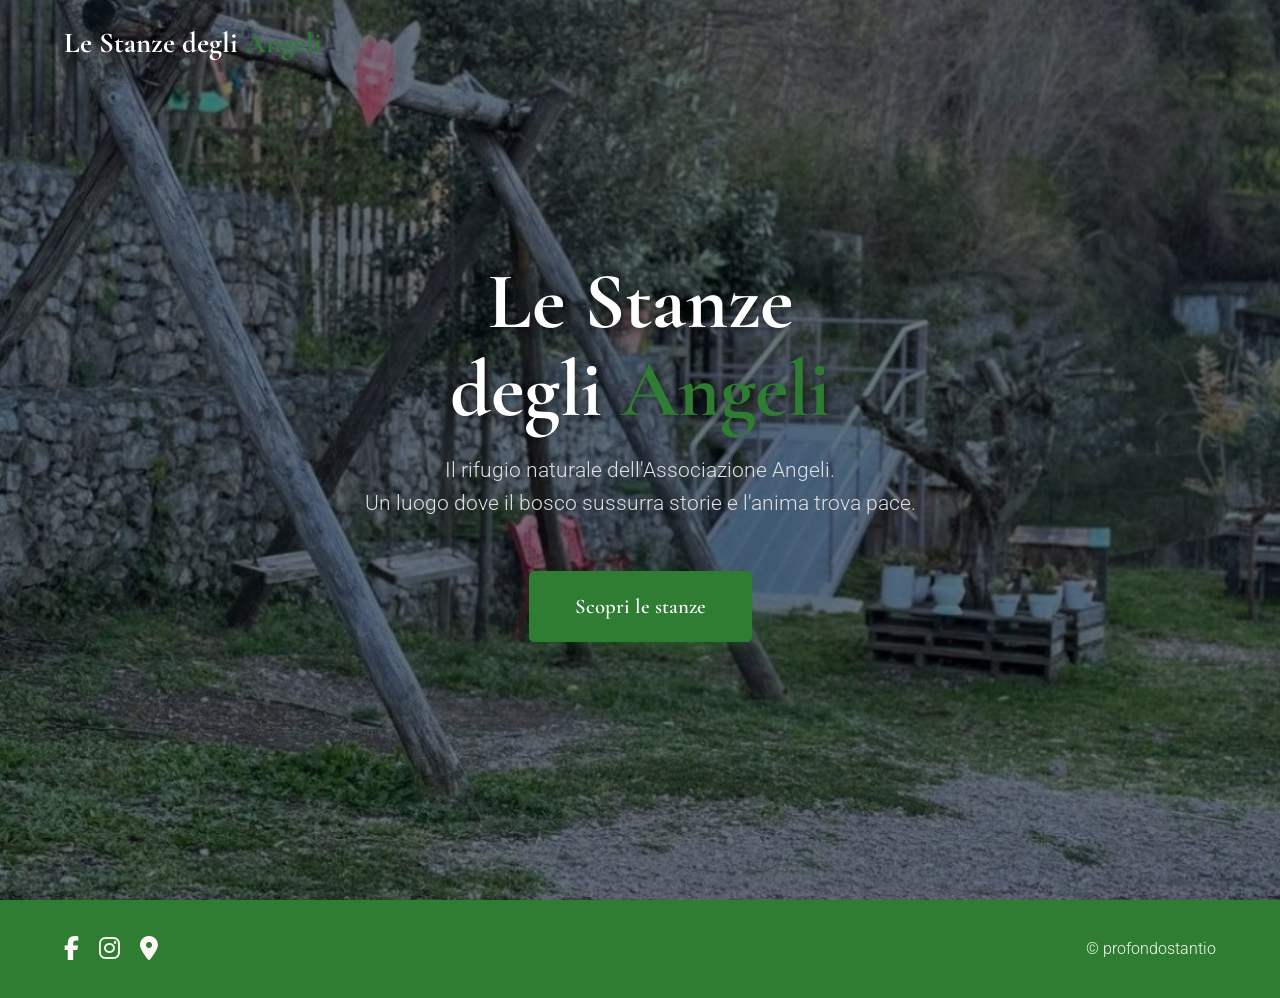
<file: index.html>
<!DOCTYPE html>
<html lang="it">
<head>
    <meta charset="UTF-8">
    <meta name="viewport" content="width=device-width, initial-scale=1.0">
    <title>Le Stanze degli Angeli | Associazione Angeli</title>
    
    <link rel="preconnect" href="https://fonts.googleapis.com">
    <link rel="preconnect" href="https://fonts.gstatic.com" crossorigin>
    <link href="https://fonts.googleapis.com/css2?family=Cormorant+Garamond:wght@400;600;700&family=Roboto:wght@300;400;500&display=swap" rel="stylesheet">
    <link rel="stylesheet" href="https://cdnjs.cloudflare.com/ajax/libs/font-awesome/6.4.0/css/all.min.css">

    <link rel="stylesheet" href="assets/css/style.css">
</head>
<body>

    <header class="header">
        <div class="header__container">
            <a href="#" class="header__logo">
                Le Stanze degli<span style="color: var(--primary-green);"> Angeli</span>
            </a>
            </div>
    </header>

    <section id="home" class="hero">
        
        <div class="hero__slideshow">
            <img src="assets/images/PratoIngresso1.jpeg" alt="Altalena nel bosco" class="hero__slide active">
            <img src="assets/images/StanzaArcobaleno1.jpeg" alt="Vasetti colorati appesi" class="hero__slide">
            <img src="assets/images/StanzaIngresso1.jpg" alt="Scala di ferro nel bosco" class="hero__slide">
        </div>
        
        <div class="hero__overlay"></div> 
        
        <div class="hero__content">
            <h1 class="hero__title">
                Le Stanze <br>
                degli <span class="text-primary">Angeli</span>
            </h1>
            <p class="hero__subtitle">
                Il rifugio naturale dell'Associazione Angeli. <br>
                Un luogo dove il bosco sussurra storie e l'anima trova pace.
            </p>
            <a href="stanze.html" class="btn btn--primary">Scopri le stanze</a>
        </div>
    </section>

    <footer class="footer">
        <div class="footer__container">
            
            <div class="footer__socials">
                <a href="https://www.facebook.com/stanzedegliangeli/" target="_blank" class="footer__icon" aria-label="Facebook">
                    <i class="fab fa-facebook-f"></i>
                </a>
                <a href="https://www.instagram.com/associazioneangeli/" target="_blank" class="footer__icon" aria-label="Instagram">
                    <i class="fab fa-instagram"></i>
                </a>
                <a href="https://maps.app.goo.gl/nWSZZHzacZFkWAQr6" target="_blank" class="footer__icon" aria-label="Google Maps">
                    <i class="fas fa-map-marker-alt"></i>
                </a>
            </div>

            <div class="footer__copyright">
                &copy; profondostantio
            </div>
        </div>
    </footer>

    <script src="assets/js/main.js"></script>
</body>
</html>
</file>
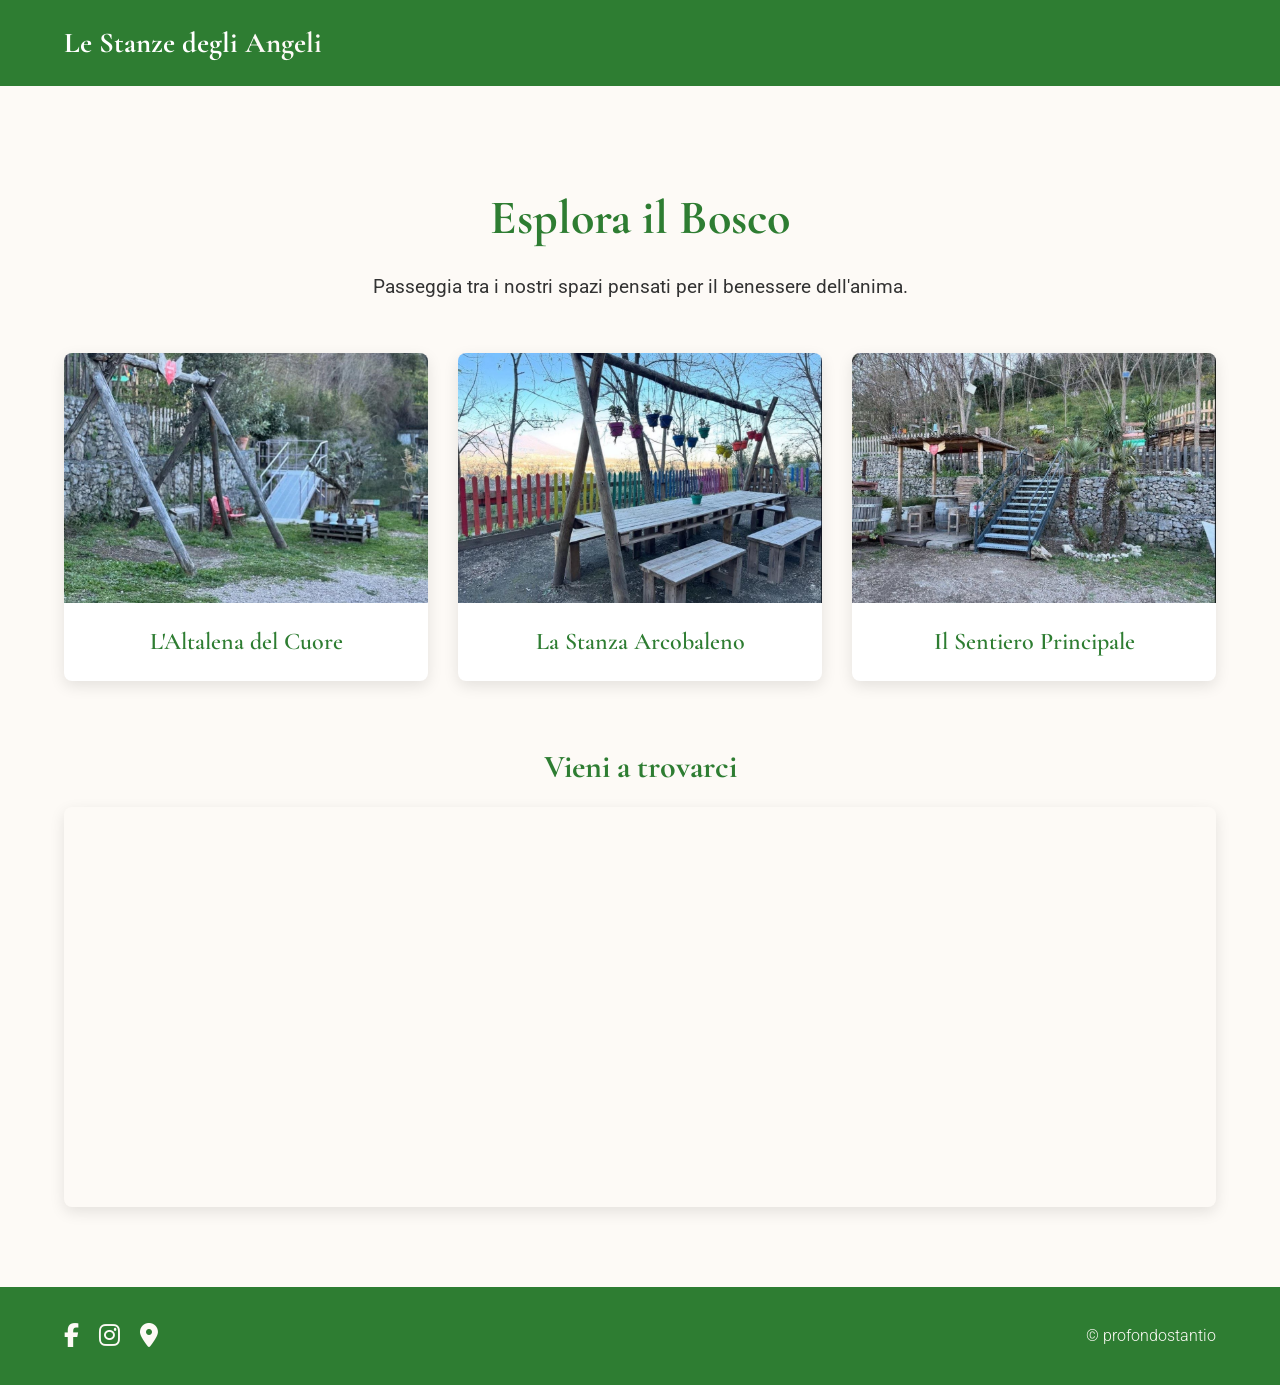
<file: stanze.html>
<!DOCTYPE html>
<html lang="it">
<head>
    <meta charset="UTF-8">
    <meta name="viewport" content="width=device-width, initial-scale=1.0">
    <title>Esplora le Stanze | Associazione Angeli</title>
    
    <link rel="preconnect" href="https://fonts.googleapis.com">
    <link rel="preconnect" href="https://fonts.gstatic.com" crossorigin>
    <link href="https://fonts.googleapis.com/css2?family=Cormorant+Garamond:wght@400;600;700&family=Roboto:wght@300;400;500&display=swap" rel="stylesheet">
    <link rel="stylesheet" href="https://cdnjs.cloudflare.com/ajax/libs/font-awesome/6.4.0/css/all.min.css">

    <link rel="stylesheet" href="assets/css/style.css">
</head>
<body>

    <header class="header" style="background-color: var(--primary-green);">
        <div class="header__container">
            <a href="index.html" class="header__logo">
                Le Stanze degli<span style="color: var(--bg-cream);"> Angeli</span>
            </a>
        </div>
    </header>

    <!-- spazio per compensare l'header fisso -->
    <div style="margin-top: 100px;"></div>

    <section class="gallery-section">
        <div class="container">
            <h1 class="section-title">Esplora il Bosco</h1>
            <p class="section-subtitle">Passeggia tra i nostri spazi pensati per il benessere dell'anima.</p>
            
            <div class="gallery-grid">
                <div class="gallery-card">
                    <img src="assets/images/PratoIngresso1.jpeg" alt="L'altalena all'ingresso">
                    <div class="gallery-card__text">L'Altalena del Cuore</div>
                </div>
                <div class="gallery-card">
                    <img src="assets/images/StanzaArcobaleno1.jpeg" alt="Tavolo e vasetti colorati">
                    <div class="gallery-card__text">La Stanza Arcobaleno</div>
                </div>
                <div class="gallery-card">
                    <img src="assets/images/StanzaIngresso1.jpg" alt="Scalinata e ingresso">
                    <div class="gallery-card__text">Il Sentiero Principale</div>
                </div>
            </div>

            <div class="map-container">
                <h2 class="section-title" style="font-size: 2rem; margin-top: 60px;">Vieni a trovarci</h2>
                <iframe src="https://www.google.com/maps/embed?pb=!1m18!1m12!1m3!1d3017.484652436133!2d14.556067400000003!3d40.861237100000004!2m3!1f0!2f0!3f0!3m2!1i1024!2i768!4f13.1!3m3!1m2!1s0x133bb1145bcfceff%3A0x217c834cccf07625!2sLe%20Stanze%20degli%20Angeli!5e0!3m2!1sit!2sit!4v1788687726992!5m2!1sit!2sit" allowfullscreen="" loading="lazy" referrerpolicy="no-referrer-when-downgrade"></iframe>
            </div>
        </div>
    </section>

    <footer class="footer">
        <div class="footer__container">
            
            <div class="footer__socials">
                <a href="https://www.facebook.com/stanzedegliangeli/" target="_blank" class="footer__icon" aria-label="Facebook">
                    <i class="fab fa-facebook-f"></i>
                </a>
                <a href="https://www.instagram.com/associazioneangeli/" target="_blank" class="footer__icon" aria-label="Instagram">
                    <i class="fab fa-instagram"></i>
                </a>
                <a href="https://maps.app.goo.gl/nWSZZHzacZFkWAQr6" target="_blank" class="footer__icon" aria-label="Google Maps">
                    <i class="fas fa-map-marker-alt"></i>
                </a>
            </div>

            <div class="footer__copyright">
                &copy; profondostantio
            </div>
        </div>
    </footer>

</body>
</html>
</file>
<file: assets/css/style.css>
:root {
  --primary-green: #2e7d32;
  --bg-cream: #fdfaf6;
  --text-light: #ffffff;
  --text-muted: #e0e0e0;
  --text-dark: #333333;
  --font-heading: 'Cormorant Garamond', serif;
  --font-body: 'Roboto', sans-serif;
  --transition-slow: 2s ease-in-out;
  --transition-fast: 0.3s ease-in-out;
}

* {
  margin: 0;
  padding: 0;
  box-sizing: border-box;
}

body {
  background-color: var(--bg-cream);
  color: var(--text-dark);
  font-family: var(--font-body);
  line-height: 1.6;
  overflow-x: hidden; /* Previene lo scrolling orizzontale */
}

a {
  text-decoration: none;
  color: inherit;
}

.header {
  position: fixed;
  top: 0;
  left: 0;
  width: 100%;
  padding: 20px 0;
  z-index: 1000;
}

.header__container {
  display: flex;
  justify-content: space-between;
  align-items: center;
  width: 90%;
  max-width: 1200px;
  margin: 0 auto;
}

.header__logo {
  font-family: var(--font-heading);
  font-size: 1.8rem;
  font-weight: 700;
  color: var(--text-light);
}

.btn {
  display: inline-block;
  padding: 18px 45px;
  font-family: var(--font-heading);
  font-size: 1.3rem;
  font-weight: 600;
  border-radius: 5px;
  cursor: pointer;
  transition: var(--transition-fast);
  text-align: center;
}

.btn--primary {
  background-color: var(--primary-green);
  color: var(--text-light);
  border: 1px solid var(--primary-green);
  box-shadow: 0 4px 10px rgba(46, 125, 50, 0.3);
}

.btn--primary:hover {
  background-color: transparent;
  color: var(--text-light);
  border-color: var(--text-light);
  transform: translateY(-2px);
}

.hero {
  position: relative;
  height: 100vh;
  width: 100%;
  display: flex;
  align-items: center;
  justify-content: center;
  text-align: center;
  overflow: hidden;
}

.hero__slideshow {
  position: absolute;
  top: 0;
  left: 0;
  width: 100%;
  height: 100%;
  z-index: 1;
}

.hero__slide {
  position: absolute;
  top: 0;
  left: 0;
  width: 100%;
  height: 100%;
  object-fit: cover; /* Riempie lo schermo senza distorcersi */
  opacity: 0;
  transition: opacity var(--transition-slow);
}

.hero__slide.active {
  opacity: 1;
  z-index: 2;
}

.hero__overlay {
  position: absolute;
  top: 0;
  left: 0;
  width: 100%;
  height: 100%;
  background: rgba(0, 0, 0, 0.5);
  z-index: 3;
}

.hero__content {
  position: relative;
  z-index: 4;
  width: 90%;
  max-width: 900px;
}

.hero__title {
  font-family: var(--font-heading);
  font-size: 5rem;
  font-weight: 700;
  line-height: 1.1;
  color: var(--text-light);
  margin-bottom: 20px;
  text-shadow: 2px 2px 10px rgba(0,0,0,0.6);
}

.hero__subtitle {
  font-family: var(--font-body);
  font-size: 1.3rem;
  font-weight: 300;
  color: var(--text-muted);
  margin-bottom: 50px;
  line-height: 1.6;
}

.text-primary {
  color: var(--primary-green);
}

@media (max-width: 768px) {
  .hero__title {
    font-size: 3rem;
  }
  .hero__subtitle {
    font-size: 1.1rem;
  }
}

/* FOOTER */

.footer {
  background-color: var(--primary-green);
  color: var(--bg-cream);
  padding: 30px 0;
}

.footer__container {
  width: 90%;
  max-width: 1200px;
  margin: 0 auto;
  display: flex;
  justify-content: space-between;
  align-items: center;
}

.footer__copyright {
  font-family: var(--font-body);
  font-size: 1rem;
  font-weight: 300;
}

.footer__socials {
  display: flex;
  gap: 20px;
}

.footer__icon {
  color: var(--bg-cream);
  font-size: 1.5rem;
  transition: var(--transition-fast);
}

.footer__icon:hover {
  opacity: 0.7;
  transform: translateY(-3px);
}

@media (max-width: 768px) {
  .footer__container {
    flex-direction: column;
    gap: 20px;
    text-align: center;
  }
}


/* stanze.html */

/* SEZIONE GALLERIA E MAPPA */
.gallery-section {
  padding: 80px 0;
  background-color: var(--bg-cream);
}

.container {
  width: 90%;
  max-width: 1200px;
  margin: 0 auto;
  text-align: center;
}

.section-title {
  font-family: var(--font-heading);
  font-size: 3rem;
  color: var(--primary-green);
  margin-bottom: 15px;
}

.section-subtitle {
  font-size: 1.2rem;
  color: var(--text-dark);
  margin-bottom: 50px;
}

/* Griglia CSS per le foto */
.gallery-grid {
  display: grid;
  grid-template-columns: repeat(auto-fit, minmax(300px, 1fr));
  gap: 30px;
}

.gallery-card {
  border-radius: 8px;
  overflow: hidden;
  box-shadow: 0 5px 15px rgba(0,0,0,0.1);
  transition: var(--transition-fast);
  background-color: #fff;
}

.gallery-card:hover {
  /* transform: translateY(-5px); */ 
  transform: rotate(-1.5deg) scale(1.11);
  box-shadow: 0 10px 20px rgba(0,0,0,0.15);
}

.gallery-card img {
  width: 100%;
  height: 250px;
  object-fit: cover;
  display: block;
}

.gallery-card__text {
  padding: 20px;
  font-family: var(--font-heading);
  font-size: 1.5rem;
  font-weight: 600;
  color: var(--primary-green);
}

/* Contenitore Mappa */
.map-container {
  margin-top: 50px;
}

.map-container iframe {
  width: 100%;
  height: 400px;
  border: none;
  border-radius: 8px;
  box-shadow: 0 5px 15px rgba(0,0,0,0.1);
  display: block;
}
</file>
